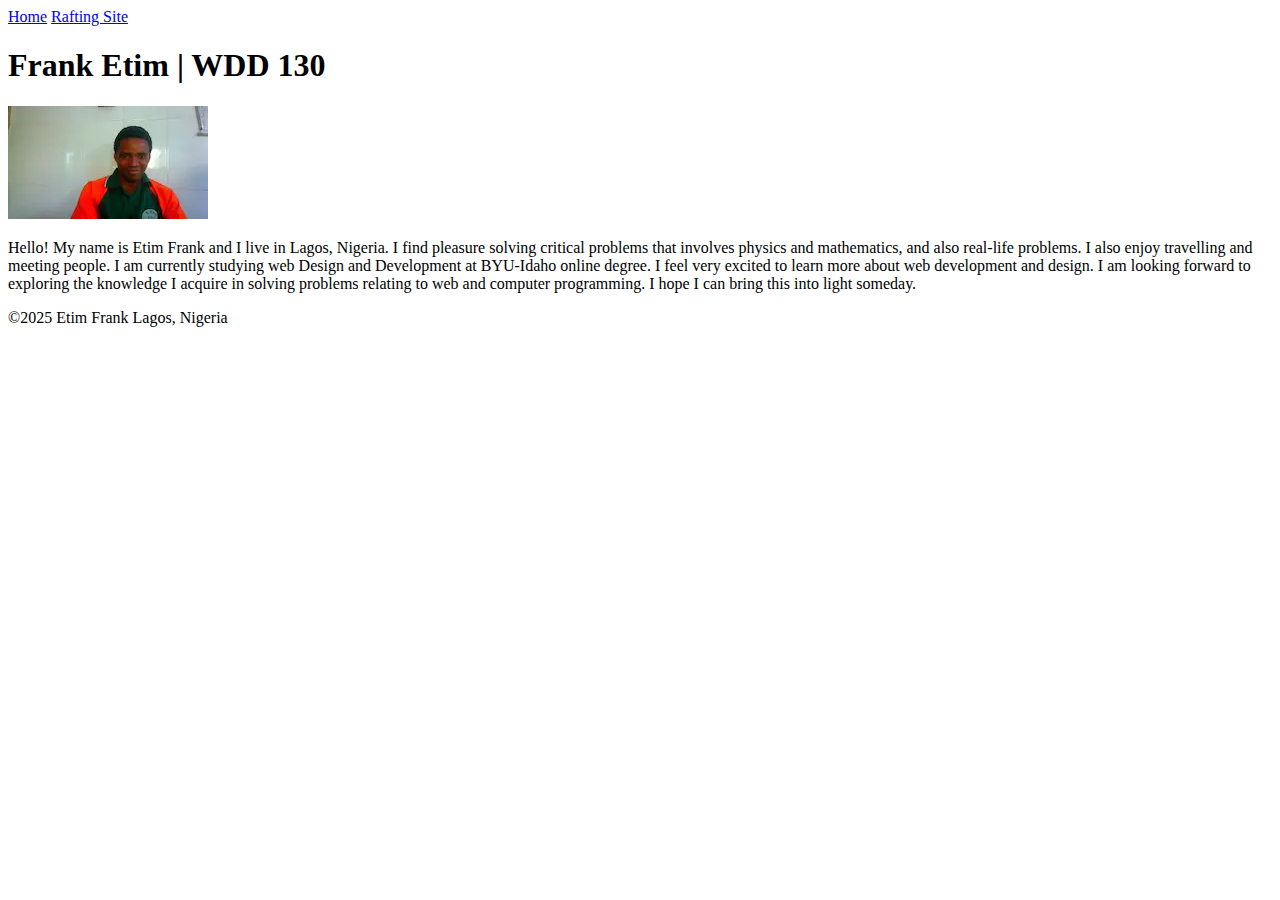
<file: index.html>
<!DOCTYPE html>
<html lang="en-US">
    <head>
        <meta charset="uft-8">
        <meta name="viewport" content="width=device-width,initial-scale=1.0">
        <title>Etim Frank | WDD 130</title>
    </head>
    <body>
        <header>
            <nav>
                <a href="#">Home</a>
                <a href="wwr/">Rafting Site</a>
            </nav>
        </header>
        <main>
            <h1>Frank Etim | WDD 130</h1>
            <img src="images/profile.webp" alt="Hello, my name is Etim Frank" width="200">
            <p>Hello! My name is Etim Frank and I live in Lagos, Nigeria. I find pleasure solving critical problems that involves physics and mathematics, and also real-life problems. I also enjoy travelling and meeting people. I am currently studying web Design and Development at BYU-Idaho online degree. I feel very excited to learn more about web development and design. I am looking forward to exploring the knowledge I acquire in solving problems relating to web and computer programming. I hope I can bring this into light someday.</p>
        </main>
        <footer>
        <p>&copy;2025 Etim Frank Lagos, Nigeria</p>
        </footer>
    </body>
</html>
</file>
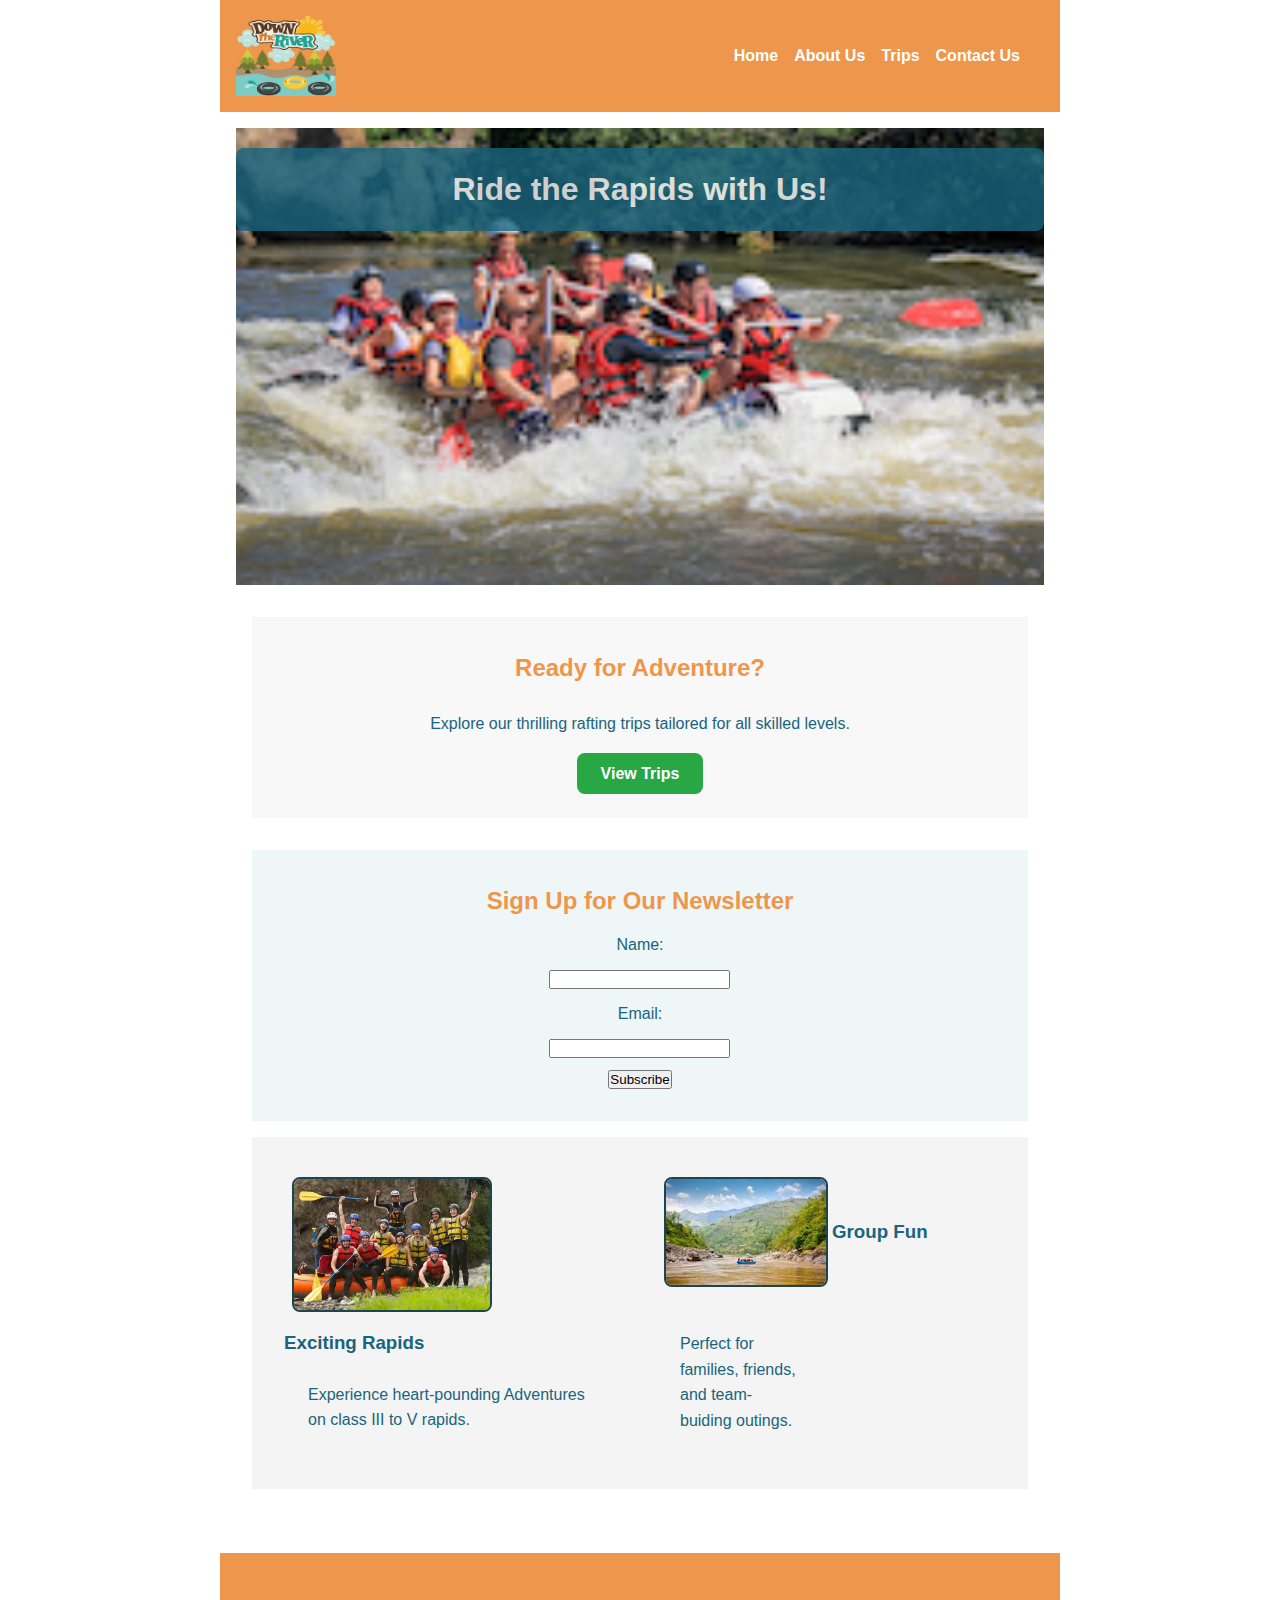
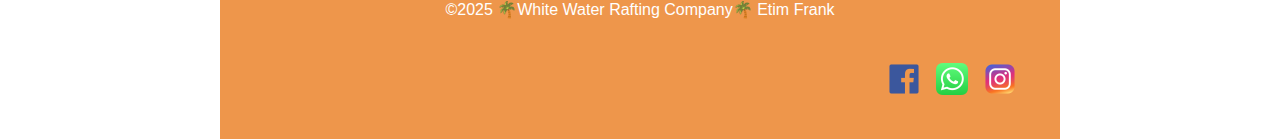
<file: wwr/index.html>
<!DOCTYPE html>
<html lang="en">

<head>
  <meta charset="UTF-8">
  <meta name="viewport" content="width=device-width, initial-scale=1.0" />
  <link rel="stylesheet" href="styles/rafting.css">
  <title>Home | White Water Rafting</title>
  <meta name="description" content="Welcome to White water rafting - book your next adventure today!">
  <meta name="author" content="Etim Frank">
  <link rel="preconnect" href="https://fonts.googleapis.com">
  <link rel="preconnect" href="https://fonts.gstatic.com" crossorigin />
  <link href="https://fonts.googleapis.com/css2?family=Roboto:ital,wght@0,100..900;1,100..900&display=swap"
    rel="stylesheet">
</head>

<body>
  <header>
    <img src="images/logo.png" alt="Rafting Company Logo" />
    <nav>
      <a href="index.html">Home </a>
      <a href="about.html">About Us</a>
      <a href="trips.html">Trips </a>
      <a href="contact.html">Contact Us</a>
    </nav>
  </header>

  <main>
    <!-- Hero Section -->
    <div class="hero">
      <img src="images/hero.jpg" alt="Rafting Hero Image" />
      <h1> Ride the Rapids with Us!</h1>
    </div>

    <!-- Call to Action -->
    <section class="cta">
      <h2>Ready for Adventure?</h2>
      <p>Explore our thrilling rafting trips tailored for all skilled levels.</p>
      <a class="btn" href="trips.html">View Trips</a>
    </section>

    <!-- Newsletter Signup -->
    <section class="newsletter-section">
      <form class="newsletter-form" action="contact.html" method="post">
        <h2>Sign Up for Our Newsletter</h2>

        <label for="name">Name:</label>
        <input type="text" id="name" name="name" required>

        <label for="email">Email:</label>
        <input type="text" id="email" name="email" required />

        <button type="submit">Subscribe</button>
      </form>
    </section>


      <!-- Grid Layout Section -->
      <section class="offerings-grid">
        <div>
        <img src="images/rafting1.jpg" alt="Exciting Rapids" />
        <h3><strong>Exciting Rapids</strong></h3>
        <p>Experience heart-pounding Adventures on class III to V rapids.</p>
      </div>
    </div>


    <div>
      <img src="images/rafting2.jpg" alt="Group Fun" />
      <h3>Group Fun</h3>
      <p>Perfect for families, friends, and team-buiding outings.</p>
    </div>
    </section>

  </main>
  <footer>
    <p>&copy;2025 🌴White Water Rafting Company🌴 Etim Frank </p>
    <nav class="socialmedia">
      <a href="https://facebook.com" target="_blank" rel="https://www.facebook.com/share/1Aa192ytKM/?mibextid=wwXIfr">
        <img src="images/facebook.webp" alt="Facebook latest logo" />
      </a>
      <a href="https://whatsapp.com" target="_blank" rel="noopener">
        <img src="images/whatsapp.webp" alt="Whatsapp latest logo" />
      </a>
      <a href="https://instagram.com" target="_blank" rel="noopener">
        <img src="images/instagram.webp" alt="Instagram latest logo" />
      </a>

    </nav>

  </footer>
</body>

</html>
</file>
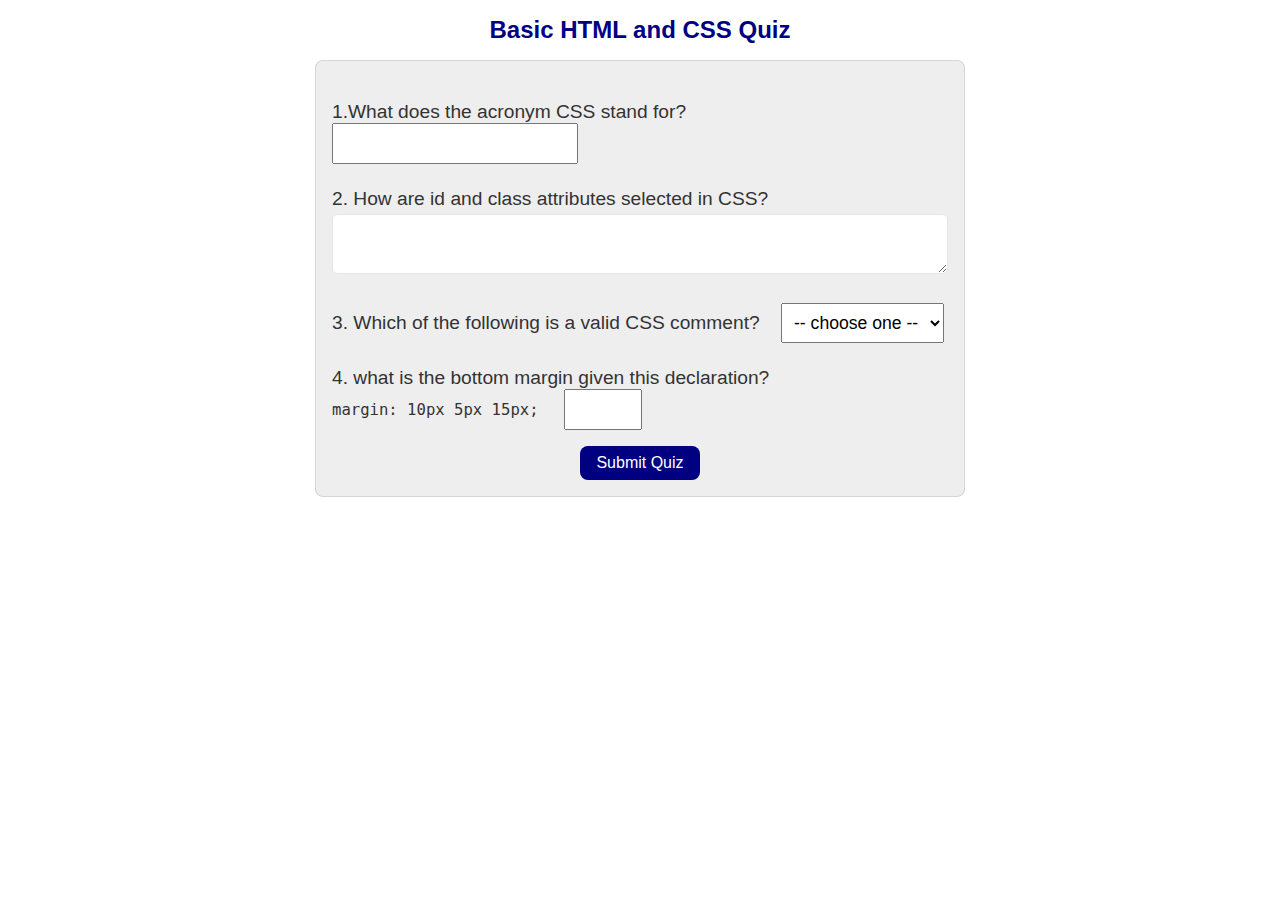
<file: quiz.html>
<!DOCTYPE html>
<html lang="en">
<head>
    <meta charset="UTF-8">
    <meta name="viewport" content="width=device-width, initial-scale=1.0">
    <title>Quiz</title>
    <meta name="description"
        content="My name is Etim Frank. This is WDD 130- Web fundamentals. The purpose of this page is to show the world that small and simple things can bring about great things.">
    <meta name="author" content="Etim Frank">

    <link rel="stylesheet" href="styles/quiz.css">
</head>
<body>
    <header>
        <h1>Basic HTML and CSS Quiz</h1>
        </header>
     <main>
           <form>
            <!-- Question 1 -->
      <div class="question">
        <label for="q1">1.What does the acronym CSS stand for?</label>
         <input type="text" id="q1" name="q1">
        </div>

        <!-- Question 2 -->
    <div class="question">
        <div>
      <label for="q2">2. How are id and class attributes selected in CSS?</label>
      <textarea id="q2" name="q2" row="4"  cols="40"></textarea>
    </div>

         <!-- Question 3 -->
    <div class="question">
        <label  for="q3">3. Which of the following is a valid CSS comment?</label>
        <select id="q3" name="q3">
            <textarea id="q4" name="q4" row="4" cols="40"></textarea>
  <option value="">-- choose one --</option>
  <option value=""> /*.../</option>
  <option value="">/*...*/</option>
  <option value="">/.../</option>
  <option value="">/...*></option>
</select>
    </div>
        


      <!-- Question 4 -->
    <div class="question">
        <label for="q4">4. what is the bottom margin given this declaration? <br>
       <code>margin: 10px 5px 15px; </code>
    </label>
    <input type="number"  id="q4" name="q4" min="5" max="15">
    </div>
        

    <button type="submit">Submit Quiz</button>
 
   </form>

        </main>
        <footer>
     <!-- Optional footer content -->
        </footer>

    
</body>
</html>
</file>
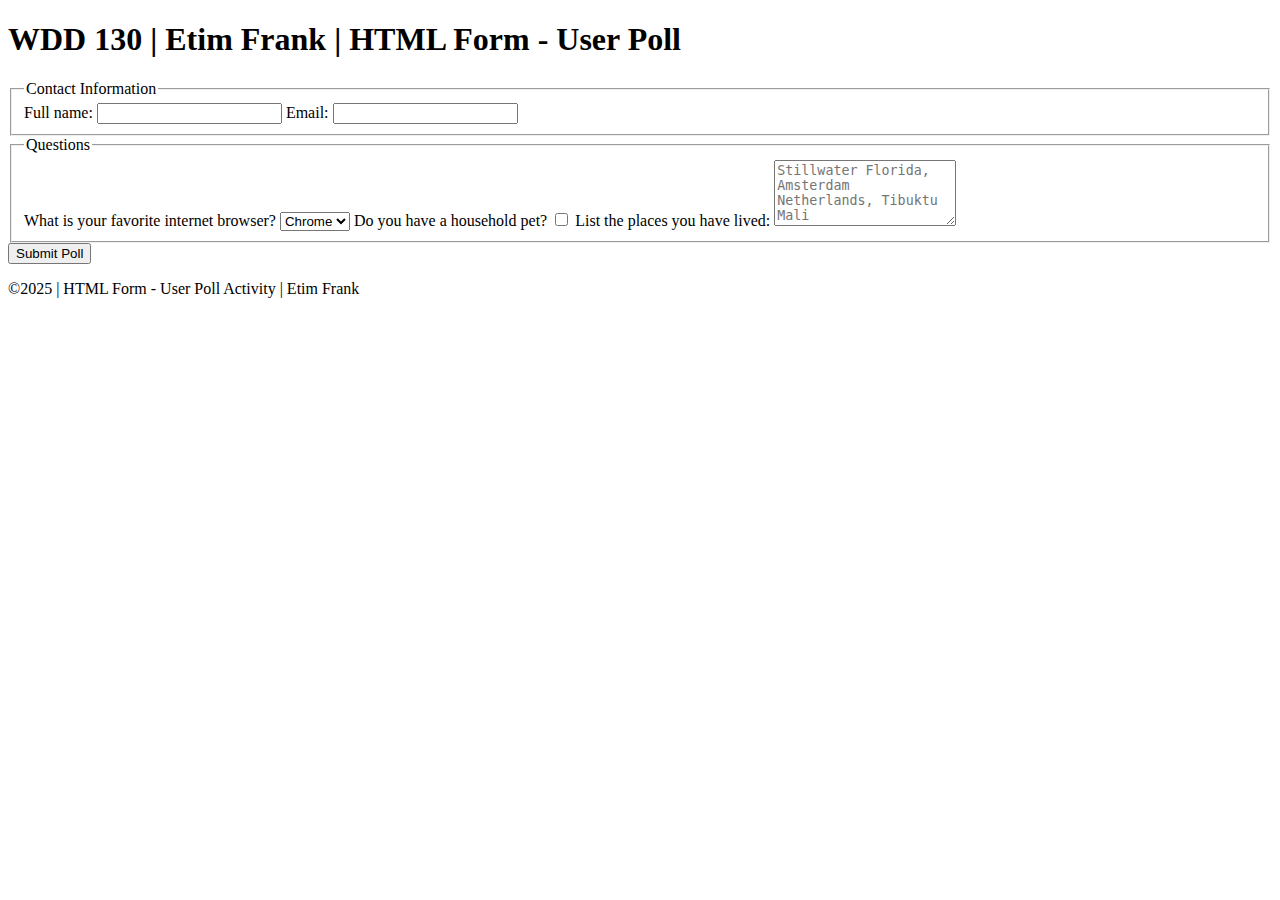
<file: week05/poll-form.html>
<!DOCTYPE html>
<html lang="en-US">
<head>
    <meta charset="UTF-8">
    <meta name="viewport" content="width=device-width, initial-scale=1.0">
    <title>WDD 130 | HTML Form - User Poll</title>
</head>
<body>
    <header>
        <h1>WDD 130 | Etim Frank | HTML Form - User Poll</h1>
    </header>
    <main>
        <form>
            <fieldset>
                <legend> Contact Information</legend>
                <label for="fullname">Full name: </label>
                <input type="text" id="fullname" name="fullname">
                <label for="useremail">Email:</label>
                <input type="text" id="useremail" name="useremail">
                 </fieldset>
                 <fieldset>
                    <legend> Questions</legend>
                    <label for="browser">What is your favorite internet browser?</label>
                    <select id="browser" name="browser">
                        <option value="chrome">Chrome</option>
                        <option value="firefox">Firefox</option>
                        <option value="safari">Safari</option>
                        <option value="edge">Edge</option>
                        <option value="brave">Brave</option>
                        <option value="other">Other</option>
                    </select>
                    <label for="pet">Do you have a household pet?</label>
                    <input type="checkbox" id="pet" name="pet">
                    <label for="feedback">List the places you have lived:</label>
                    <textarea id="feedback" name="feedback" rows="4" placeholder="Stillwater Florida, Amsterdam Netherlands, Tibuktu Mali"></textarea>
                 </fieldset>
                 <button type="submit"> Submit Poll</button>
        </form>

    </main>
    <footer>
        <p>©2025 | HTML Form - User Poll Activity | Etim Frank</p>
    </footer>
    
</body>
</html>
</file>
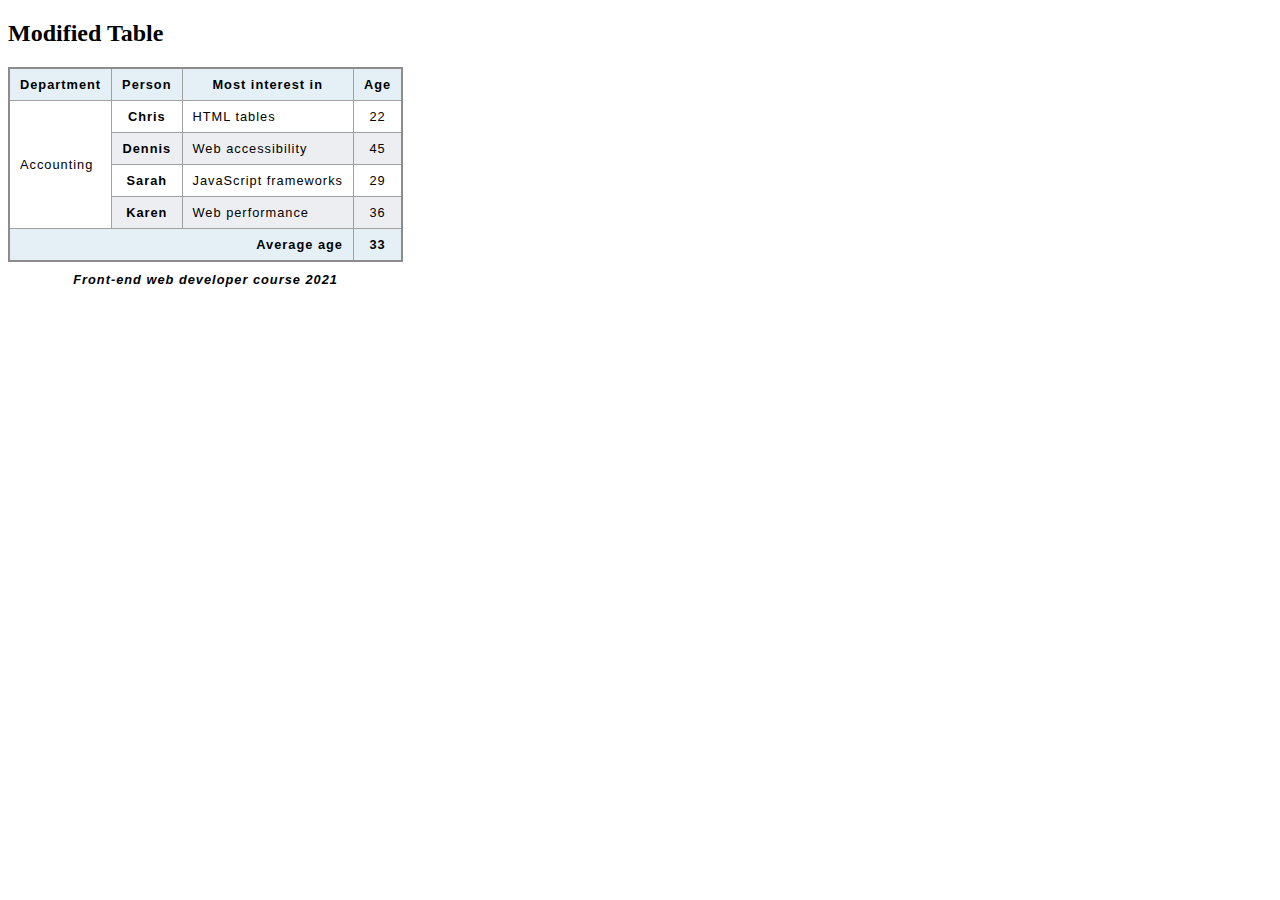
<file: week05/table.html>
<!DOCTYPE html>
<html lang="en">
<head>
    <meta charset="UTF-8">
    <meta name="viewport" content="width=device-width, initial-scale=1.0">
    <title>Html Table</title>
     <link rel="stylesheet" href="table.css">
</head>
<body>
    <h2>Modified Table</h2>
    <table>
  <caption>
    Front-end web developer course 2021
  </caption>
  <thead>
    <tr>
      <th scope="col"> Department</th>
      <th scope="col">Person</th>
      <th scope="col">Most interest in</th>
      <th scope="col">Age</th>
    </tr>
  </thead>
  <tbody>
    <tr>
      <td rowspan="4">Accounting</td>
      <th scope="row">Chris</th>
      <td>HTML tables</td>
      <td>22</td>
    </tr>
    <tr>
      <th scope="row">Dennis</th>
      <td>Web accessibility</td>
      <td>45</td>
    </tr>
    <tr>
      <th scope="row">Sarah</th>
      <td>JavaScript frameworks</td>
      <td>29</td>
    </tr>
    <tr>
      <th scope="row">Karen</th>
      <td>Web performance</td>
      <td>36</td>
    </tr>
  </tbody>
  <tfoot>
    <tr>
      <th scope="row" colspan="3">Average age</th>
      <td>33</td>
    </tr>
  </tfoot>
</table>

    
</body>
</html>
</file>
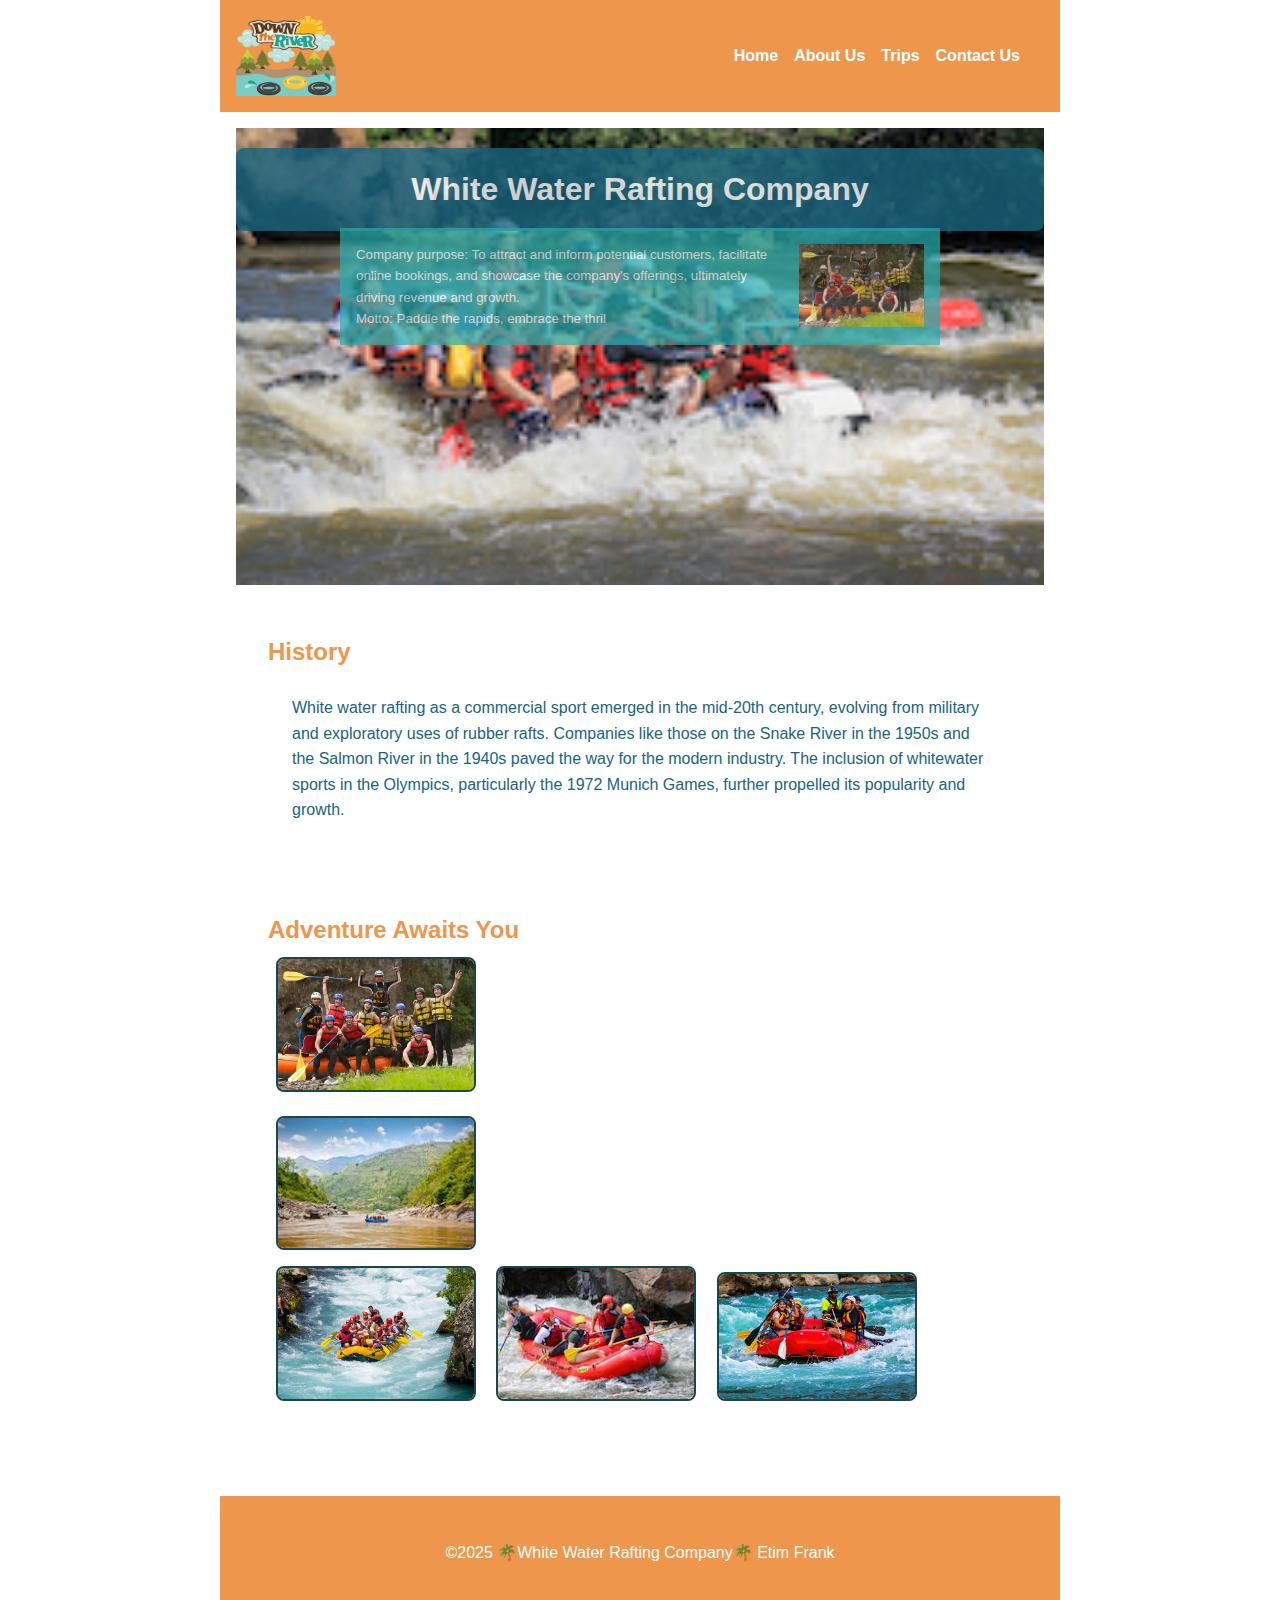
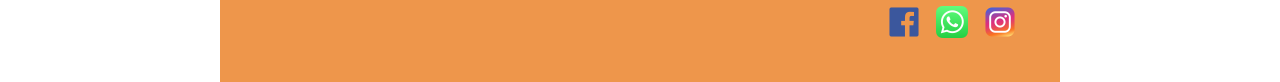
<file: wwr/about.html>
<!DOCTYPE html>
<html lang="en">

<head>
  <meta charset="UTF-8">
  <meta name="viewport" content="width=device-width, initial-scale=1.0">
  <link rel="stylesheet" href="styles/rafting.css">
  <title>About</title>
  <meta name="description" content="About white water rafting" />
  <meta name="author" content="Etim Frank" />
  <link rel="preconnect" href="https://fonts.googleapis.com">
  <link rel="preconnect" href="https://fonts.gstatic.com" crossorigin>
  <link href="https://fonts.googleapis.com/css2?family=Roboto:ital,wght@0,100..900;1,100..900&display=swap"
    rel="stylesheet">
</head>


<body>
  <header>
    <img src="images/logo.png" alt="Rafting Company Logo" width="100" />
    <nav>
      <a href="index.html">Home </a>
      <a href="about.html">About Us</a>
      <a href="trips.html">Trips </a>
      <a href="contact.html">Contact Us</a>
    </nav>
  </header>
  <main>
    <div class="hero">
      <img src="images/hero.jpg" alt="Rafting Hero Image" />
      <h1> White Water Rafting Company</h1>
      <article>
        <img src="images/client.jpg" alt="Happy Clients" />
        <h5>Company purpose: To attract and inform potential customers, facilitate online bookings, and showcase the
          company's offerings, ultimately driving revenue and growth. <br>Motto: Paddle the rapids, embrace the thril
        </h5>
      </article>
    </div>

    <section>
      <h2>History</h2>
      <p>White water rafting as a commercial sport emerged in the mid-20th century, evolving from military and
        exploratory uses of rubber rafts. Companies like those on the Snake River in the 1950s and the Salmon River in
        the 1940s paved the way for the modern industry. The inclusion of whitewater sports in the Olympics,
        particularly the 1972 Munich Games, further propelled its popularity and growth.</p>
    </section>
    <section>
      <h2>Adventure Awaits You</h2>
      <img src="images/rafting1.jpg" alt="The first raft picture" width="200" />
      <img src="images/rafting2.jpg" alt="The second raft picture" width="200" />
      <img src="images/rafting3.jpg" alt="The third raft picture" width="200" />
      <img src="images/rafting4.jpg" alt="The fourth raft picture" width="200" />
      <img src="images/rafting5.jpg" alt="The fifth raft picture" width="200" />

    </section>
  </main>
  <footer>
    <p>&copy;2025 🌴White Water Rafting Company🌴 Etim Frank </p>
    <nav class="socialmedia">
      <a href="https://facebook.com">
        <img src="images/facebook.webp" alt="Facebook latest logo" />
      </a>
      <a href="https://whatsapp.com">
        <img src="images/whatsapp.webp" alt="Whatsapp latest logo" />
      </a>
      <a href="https://instagram.com">
        <img src="images/instagram.webp" alt="Instagram latest logo" />
      </a>

    </nav>

  </footer>
</body>

</html>
</file>
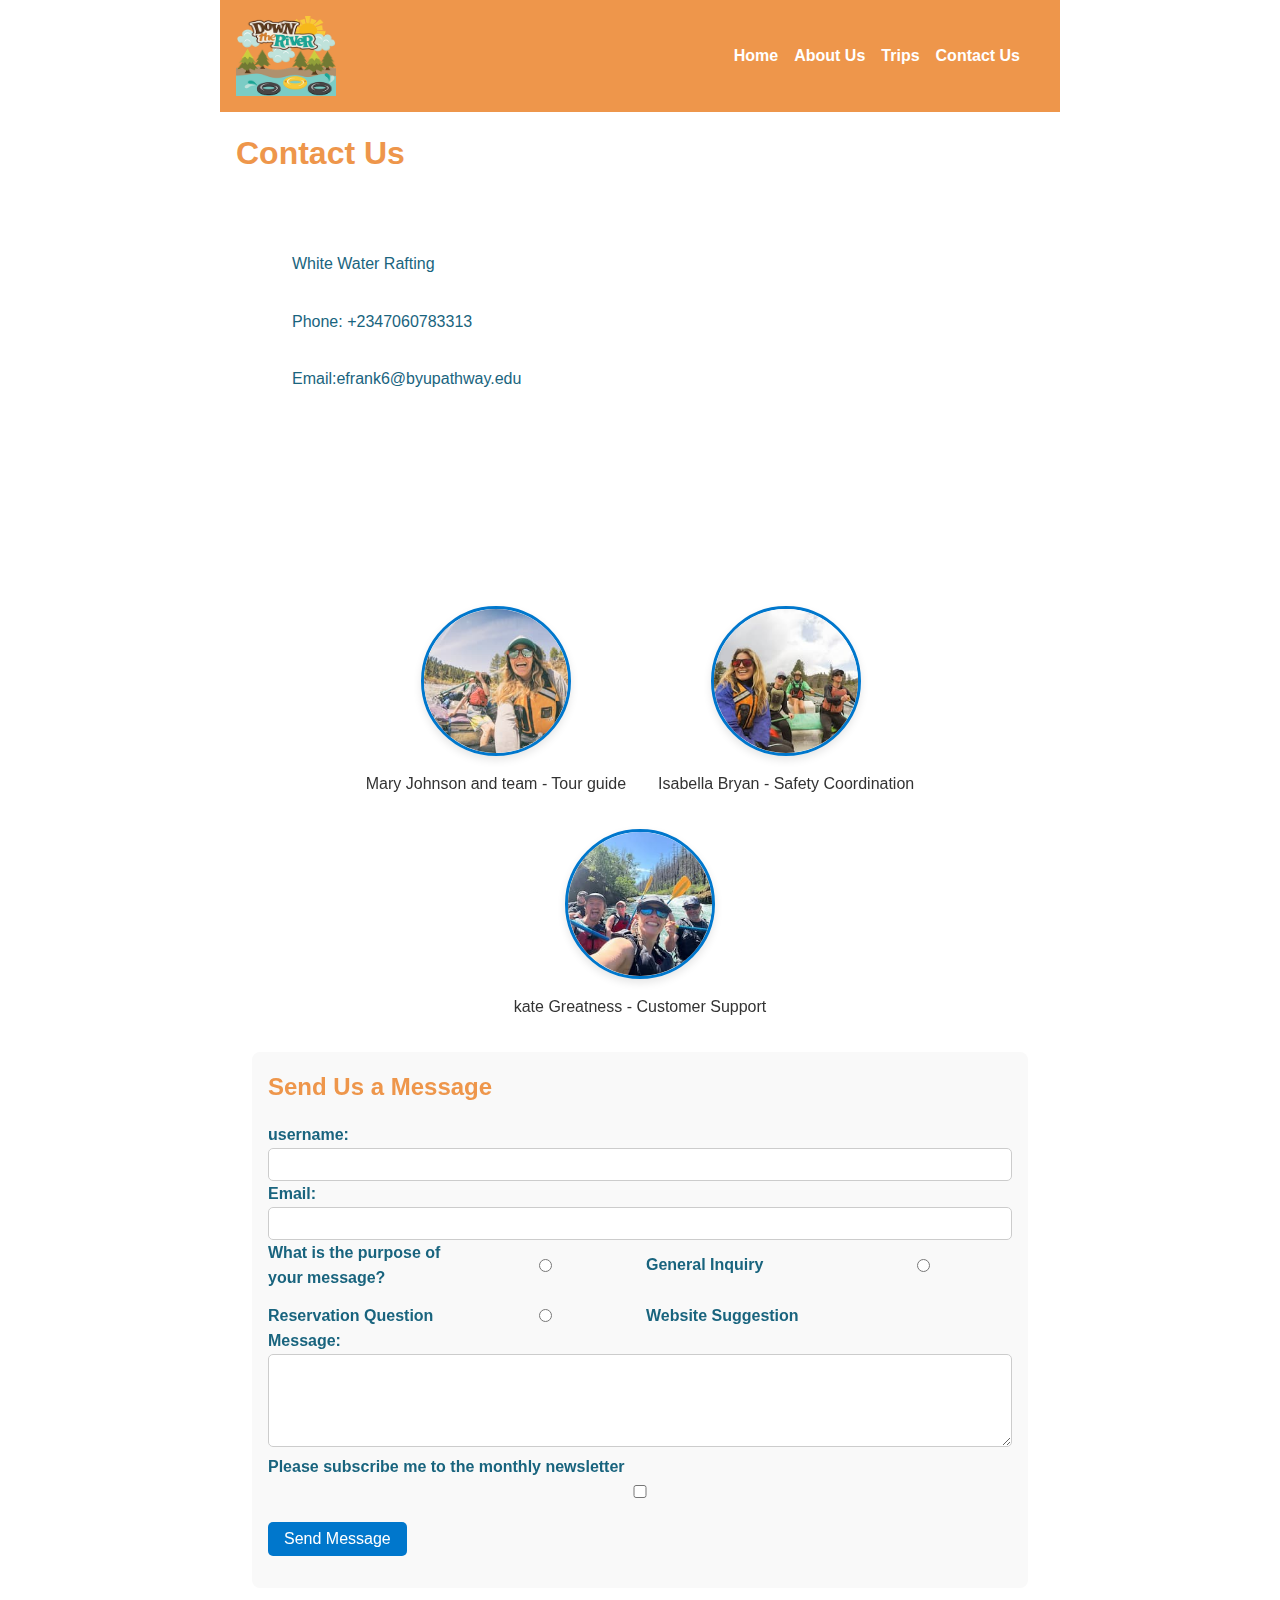
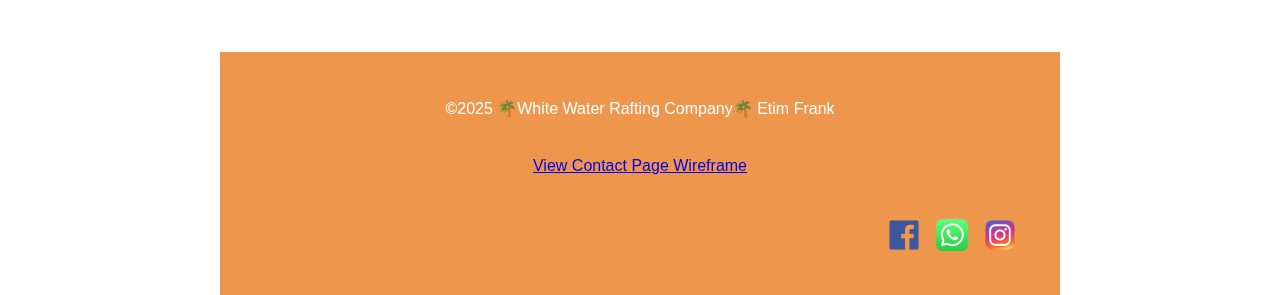
<file: wwr/contact.html>
<!DOCTYPE html>
<html lang="en">

<head>
 <meta charset="UTF-8">
  <meta name="viewport" content="width=device-width, initial-scale=1.0"/>
  <link rel="stylesheet" href="styles/rafting.css"/>
  <title>Contact Etim Frank | rafting Adventures</title>
  <meta name="description" content="Contact Us Page" />
  <meta name="author" content="Etim Frank" />
  <link rel="preconnect" href="https://fonts.googleapis.com">
  <link rel="preconnect" href="https://fonts.gstatic.com" crossorigin />
  <link href="https://fonts.googleapis.com/css2?family=Roboto:ital,wght@0,100..900;1,100..900&display=swap"
    rel="stylesheet">
    </head>

<body>
  <header>
    <img src="images/logo.png" alt="Rafting Company Logo" width="100"/>
    <nav>
      <a href="index.html">Home </a>
      <a href="about.html">About Us</a>
      <a href="trips.html">Trips </a>
      <a href="contact.html">Contact Us</a>   
    </nav>
  </header>
  <main>
    <h1>Contact Us</h1>
    
    <!-- Contact Info section -->
     <section class="Contact-info">
    <p>White Water Rafting</p>
    <p>Phone: +2347060783313</p>
    <p>Email:efrank6@byupathway.edu </p>
</section>

<!-- Google Map Embed -->
 <div class="map">
  <iframe src="https://www.google.com/maps/embed?pb=!1m14!1m12!1m3!1d15853.438512738656!2d3.3497696892714512!3d6.602152521502264!2m3!1f0!2f0!3f0!3m2!1i1024!2i768!4f13.1!5e0!3m2!1sen!2sng!4v1753801961752!5m2!1sen!2sng" width="600" height="450" allowfullscreen="" loading="lazy" referrerpolicy="no-referrer-when-downgrade"></iframe>
</div>

<!-- Employee Section -->
 <div class="employee-gallery">
  <figure>
    <img src="images/happy1.jpg" alt= "Happy Employee1"/>
  <figcaption> Mary Johnson and team - Tour guide</figcaption>
 </figure>

 <figure>
  <img src="images/happy2.jpg"  alt="Happy Employee2"/>
  <figcaption> Isabella Bryan - Safety Coordination</figcaption>
 </figure>

 <figure>
  <img src="images/happy3.jpg" alt="Happy Employee3"/>
  <figcaption>kate Greatness -  Customer Support</figcaption>
 </figure>

 </div>

 <!-- Contact Form section -->
  <section class="contact-form">
        <h2>Send Us a Message</h2>
        <form action="contact.html" method="post">
        
    <div>
        <label for="username"> username:</label>
          <input type="text" id="username" name="username" required/>
     

      
          <label for="email">Email:</label>
          <input type="text" id="email" name="email" required/>
    </div>


     <div>
        <label>What is the purpose of your message?</label>
        <input type="radio" name="purpose" value="general Inquiry"  id="q1a"/>
        <label for="q1a"> General Inquiry</label>
        
        <input type="radio" name="purpose" value="reservation question" id="q1b"  />
        <label for="q1b"> Reservation Question</label>
        
        <input type="radio" name="purpose" value="website suggestion" id="q1c" />
        <label for="q1c"> Website Suggestion</label>
      </div>

        <div>
        <label for="message">Message:</label>
        <textarea id="message" name="message" rows="5" required></textarea>
        </div>


        <div>
        <label for="subscribe"> Please subscribe me to the monthly newsletter</label>
        <input type="checkbox" id="subscribe" name="subscribe" />
        </div>

        <div>
        <button type="submit">Send Message</button>
        </div>
      </form>
</section>
 
  </main>
  <footer>
    <p>&copy;2025 🌴White Water Rafting Company🌴 Etim Frank </p>
    <p><a href="https://app.moqups.com/lGrwEbwnEinC0ppOGs815UF5whRoDCnk/view/page/ad64222d5" target="_blank">View Contact Page Wireframe</a></p>
    <nav class="socialmedia">
      <a href="https://facebook.com" target="_blank" rel="https://www.facebook.com/share/1Aa192ytKM/?mibextid=wwXIfr">
        <img src="images/facebook.webp" alt="Facebook latest logo" />
      </a>
      <a href="https://whatsapp.com" target="_blank" rel="noopener">
        <img src="images/whatsapp.webp" alt="Whatsapp latest logo" />
      </a>
      <a href="https://instagram.com" target="_blank" rel="noopener">
        <img src="images/instagram.webp" alt="Instagram latest logo" />
      </a>

    </nav>

  </footer>
</body>

</html>
</file>
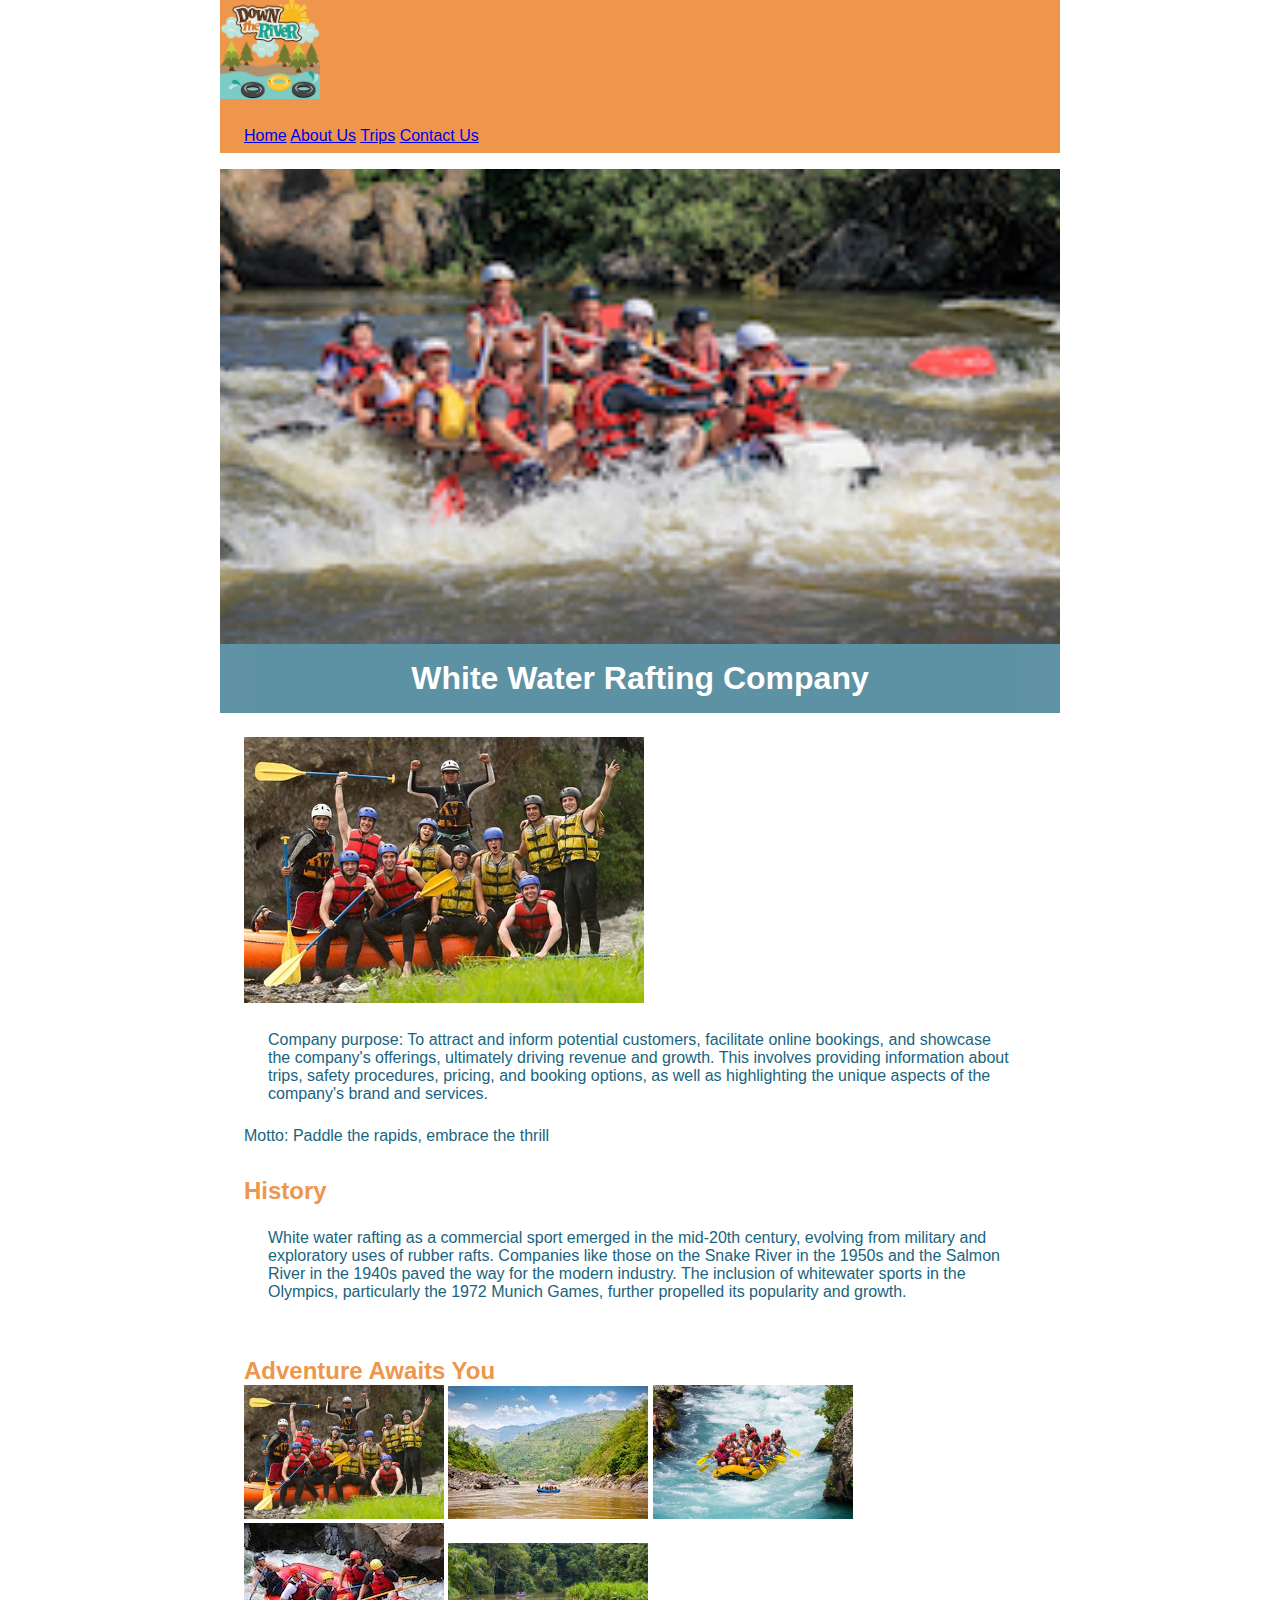
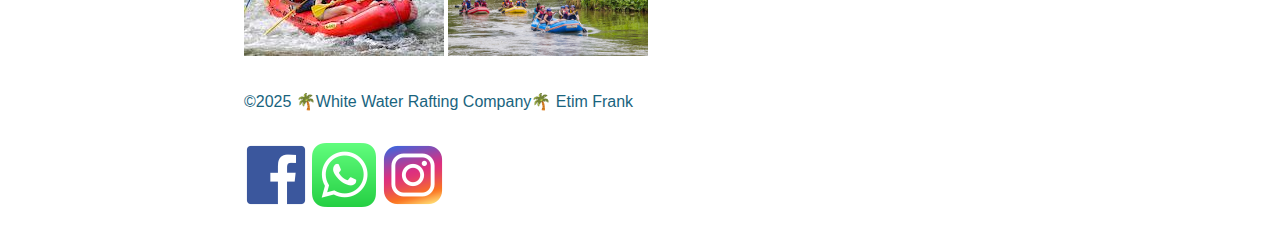
<file: week03/wwr/about.html>
<!DOCTYPE html>
<html lang="en">
<head>
    <meta charset="UTF-8">
    <meta name="viewport" content="width=device-width, initial-scale=1.0">
    <link rel="stylesheet" href="styles/rafting.css">
   
   <link rel="preconnect" href="https://fonts.googleapis.com">
<link rel="preconnect" href="https://fonts.gstatic.com" crossorigin>
<link href="https://fonts.googleapis.com/css2?family=Roboto:ital,wght@0,100..900;1,100..900&display=swap" rel="stylesheet">
</head>
<body>
<header>
<img src="images/logo.png" alt="Rafting Company Logo" width="100">
<nav>
          <a href="index.html">Home</a>
        <a href="About.html">About Us</a>
         <a href="trips.html">Trips</a>
         <a href="contact.html">Contact Us</a>
</nav>
</header>
<main>
  <div class="hero">
    <img src="images/hero.jpg" alt="Rafting Hero Image" width="75">
  </div>
  <h1> White Water Rafting Company</h1>
  <article>
    <img src="images/client.jpg" alt="Happy Clients" width="400">
    <p>Company purpose: To attract and inform potential customers, facilitate online bookings, and showcase the company's offerings, ultimately driving revenue and growth. This involves providing information about trips, safety procedures, pricing, and booking options, as well as highlighting the unique aspects of the company's brand and services.</p>
    
    Motto: Paddle the rapids, embrace the thrill
  </article>
    <section>
      <h2>History</h2>
      <p>White water rafting as a commercial sport emerged in the mid-20th century, evolving from military and exploratory uses of rubber rafts. Companies like those on the Snake River in the 1950s and the Salmon River in the 1940s paved the way for the modern industry. The inclusion of whitewater sports in the Olympics, particularly the 1972 Munich Games, further propelled its popularity and growth.</p>
    </section>
    <section>
      <h2>Adventure Awaits You</h2>
      <img src="images/rafting1.jpg" alt="The first raft picture" width="200">
      <img src="images/rafting2.jpg" alt="The second raft picture" width="200">
      <img src="images/rafting3.jpg" alt="The third raft picture" width="200">
      <img src="images/rafting4.jpg" alt="The fourth raft picture" width="200">
      <img src="images/rafting5.jpg" alt="The fifth raft picture" width="200">
      
    </section>
</main>
<footer>
  <p>&copy;2025 🌴White Water Rafting Company🌴  Etim Frank </p>
  <nav class="socialmedia">
    <a href="https://facebook.com">
      <img src="images/facebook.webp" alt="Facebook">
    </a>
    <a href="https://whatsapp.com">
      <img src="images/whatsapp.webp" alt="Whatsapp">
    </a>
    <a href="https://instagram.com">
      <img src="images/instagram.webp" alt="Instagram">
    </a>

  </nav>

</footer>
</body>
</html>
</file>
<file: wwr/styles/rafting.css>
:root {
    --primary-color: #EE964B; /* sandy brown */
    --secondary-color: #1C464D;  /* payne's gray*/
    --accent1-color: #19647E; /* verdigris */
    --accent2-color: #28AFB0; /* midnight green */
    --heading-font: "Meriweather  Sans", sans-serif;
    --body-font: "Lato", sans-serif;
}


/* Header */
header {
    background-color: var(--primary-color);
    color: white;
    display:flex;
    align-items: center;
    justify-content: space-between;
    padding: 16px;
}


header img  {
    height: 80px;
    width: 100px;
}


* {
    margin: 0;
    padding: 0;
    box-sizing: border-box;
}


body {
    font-family: var(--body-font);
    color: var(--accent1-color);
    background-color: #fff;
    line-height: 1.6;
}


/* Layout container widths */
header,
main,
footer {
    width: 840px;
    margin: 0 auto;
    padding: 16px;
}

/* Typography */
h1,
h2 {
    font-family: var(--heading-font);
    color: var(--primary-color);
}

h5  {
    font-weight: 400;
}

nav,
p,
section,
article {
    margin: 16px;
    padding: 8px;
}


nav {
    display: flex;
    gap: 1rem;
    justify-content: flex-end;
}

nav a {
    text-decoration: none;
    color: white;
    font-weight: bold;
}


.hero {
    position: relative;
    width:100%;
    max-width: 900px;
    overflow:hidden;
    }

.hero img {
    display: block;
    width: 100%;
    height: auto;
}



.hero h1 {
    position: absolute;
    top: 20px;
    width: 100%;
    padding: 16px;
    text-align: center;
    opacity: 0.8;
    background-color: var(--accent1-color);
    color: #fff;
    font-size: 2rem;
    left:0;
    border-radius:8px;

}



.hero article {
    position: absolute; 
    top: 100px;
    padding: 16px;
    text-align: left;
    opacity: 0.7;
    background-color: var(--accent2-color);
    left: 0px;
    right: 0px;
    margin: auto;
    color: #fff;
    max-width: 600px;
}

.hero article img {
    float: right;
    width: 125px;
    margin-left: 16px;
}

/* sections */
section {
    margin-top: 32px;
    padding: 16px;
}

section img {
    margin: 8px;
    border-radius: 8px;
    border: 2px solid var(--secondary-color);
}

/* adventure images Grid */
section :nth-of-type(2) {
    display: grid;
    grid-template-columns: repeat(auto-fit, minmax(150px, 1fr));
    gap: 12px;
    align-items: center;

}




/* Footer */
footer {
    background-color: var(--primary-color);
    color: white;
    text-align: center;
    padding: 20px;
    margin-top: 32px;
}


.socialmedia a {
    text-decoration: none;
    margin-top: 8px;
    display: flex;
    justify-content: center;
    gap: 16px;
}

.socialmedia img {
    width: 32px;
    height: auto;
}

.gallery, .trip-cards, .offerings-grid {
    display: grid;
    grid-template-columns: repeat(auto-fit, minmax(150px, 1fr));
    gap: 16px;
    margin: 16px;
    justify-content: center;
    align-items: center;
}

.gallery img, .trip-cards img, .offerings-grid img {
    width: 100%;
    height: auto;
    max-width: 200px;
    border-radius: 8px;
}

iframe  {
    width: 100%;
    height: auto;
    max-width: 300px;
    border-radius: 8px;
}

.map iframe {
  width: 100%;
  height: auto;
  border: none;
  border-radius: 8px;
}

.contact-form {
  display: flex;
  flex-direction: column;
  gap: 1rem;
  padding: 1rem;
  background-color: #f9f9f9;
  border-radius: 8px;
}

.contact-form label {
  font-weight: bold;
}

.contact-form input,
.contact-form textarea,
.contact-form select {
  padding: 0.5rem;
  border: 1px solid #ccc;
  border-radius: 5px;
  width: 100%;
}

.contact-form button[type="submit"] {
  background-color: #0077cc;
  color: white;
  padding: 0.5rem 1rem;
  border: none;
  border-radius: 5px;
  font-size: 1rem;
  cursor: pointer;
  width: auto;
  text-align: center;
  margin: 1rem auto;
}

.contact-form button[type="submit"]:hover {
  background-color: #005fa3;
}


/* Map and Employee Section Container */
.contact-details {
  display: flex;
  flex-direction: column;
  align-items: center;
  gap: 3rem;
  padding: 2rem 1rem;
}

/* Google Map Styling */
.map-container iframe {
  width: 100%;
  max-width: 600px;
  height: 350px;
  border: 0;
  border-radius: 8px;
  box-shadow: 0 4px 12px rgba(0, 0, 0, 0.2);
}

/* Employee Gallery Container */
.employee-gallery {
  display: flex;
  flex-wrap: wrap;
  justify-content: center;
  gap: 2rem;
  text-align: center;
}

/* Individual Employee Cards */
.employee-gallery figure {
  margin: 0;
}

/* Employee Images */
.employee-gallery img {
  width: 150px;
  height: 150px;
  object-fit: cover;
  border-radius: 50%;
  border: 3px solid #0077cc;
  box-shadow: 0 4px 8px rgba(0, 0, 0, 0.1);
}

/* Captions Under Images */
.employee-gallery figcaption {
  margin-top: 0.5rem;
  font-weight: 500;
  color: #333;
}

/* =======Newletter SignUp Form====== */
.newsletter-section {
    background-color:#eef6f8;
    padding:2rem;
    text-align:center;
    display: grid;
    grid-template-columns:1fr;
    max-width:900px;
    gap:2rem;
    
}

.newsletter h2 {
    margin-bottom: 1rem;
}

.newsletter-form {
    display: flex;
    flex-direction:column;
    align-items:center;
    gap:0.75rem;
    max-width:400px;
    margin:0 auto; 
}


.newsletter input[type="text"],
.newsletter input[type="email"] {
    padding: 0.5rem 1rem;
    background-color:#0066cc;
    color:white;
    border: none;
    border-radius:5px;
    cursor:pointer;
}

/* ========== Newsletter Signup Form ========== */
.newsletter {
  background-color: #eef6f8;
  padding: 2rem;
  text-align: center;
}

.newsletter-image {
    background-color:#fff;
    padding:20px;
    border:8px;
}

.newsletter h2 {
  margin-bottom: 1rem;
}



.newsletter input[type="text"],
.newsletter input[type="email"] {
  padding: 0.5rem;
  width: 100%;
  border: 1px solid #ccc;
  border-radius: 5px;
}

.newsletter button {
  padding: 0.5rem 1rem;
  background-color: #0066cc;
  color: white;
  border: none;
  border-radius: 5px;
  cursor: pointer;
}

.newsletter button:hover {
  background-color: #004999;
}

/* ========== Call to Action Section ========== */
.cta {
  background-color: #f8f8f8;
  text-align: center;
  padding: 2rem 1rem;
}

.cta h2 {
  margin-bottom: 1rem;
}

.cta a {
  text-decoration: none;
  background-color: #28a745;
  color: white;
  padding: 0.75rem 1.5rem;
  border-radius: 8px;
  font-weight: bold;
  transition: background-color 0.3s ease;
}

.cta a:hover {
  background-color: #1c7c31;
}

/* ========== Grid Section ========== */
.features {
  display: grid;
  grid-template-columns: repeat(auto-fit, minmax(280px, 1fr));
  gap: 2rem;
  padding: 2rem;
  background-color: #f0f0f0;
}

.feature-item {
  background-color: white;
  padding: 1rem;
  border-radius: 10px;
  box-shadow: 0 2px 8px rgba(0, 0, 0, 0.1);
  text-align: center;
}

.feature-item img {
  width: 100%;
  height: auto;
  border-radius: 6px;
  margin-bottom: 1rem;
}

.feature-item h3 {
  margin-bottom: 0.5rem;
}

.offerings-grid {
  display: grid;
  grid-template-columns: repeat(auto-fit, minmax(300px, 1fr));
  gap: 2rem;
  padding: 2rem;
  background-color: #f4f4f4;
}

.grid-items {
  text-align: center;
  background-color: white;
  border: 1px solid #ccc;
  padding: 1rem;
  border-radius: 8px;
}

.grid-items img {
  max-width: 100%;
  border-radius: 8px;
}

/* Table styling */
.trip-table table {
  width: 100%;
  border-collapse: collapse;
}

.trip-table th,
.trip-table td {
  border: 1px solid #333;
  padding: 8px;
  text-align: center;
}

.trip-table caption {
  font-weight: bold;
  margin-bottom: 10px;
}

/* Responsive table for small screens */
@media (max-width: 600px) {
  .trip-table table,
  .trip-table thead,
  .trip-table tbody,
  .trip-table th,
  .trip-table td,
  .trip-table tr {
    display: block;
    width: 100%;
  }

  .trip-table thead {
    display: none; /* Hide headers */
  }

  .trip-table tr {
    margin-bottom: 15px;
    border: 1px solid #ccc;
    padding: 8px;
  }

  .trip-table td {
    text-align: left;
    padding-left: 50%;
    position: relative;
  }

  .trip-table td::before {
    content: attr(data-label);
    position: absolute;
    left: 10px;
    font-weight: bold;
  }
}


caption {
  caption-side: bottom;
  padding: 10px;
  font-weight: bold;
  font-style: italic;
}

thead,
tfoot {
  background-color: rgb(228 240 245);
}

th,
td {
  border: 0.5px solid rgb(160 160 160);
  padding: 4px 5px ;
}

td:last-of-type {
  text-align: center;
}

tbody > tr:nth-of-type(even) {
  background-color: rgb(237 238 242);
}

tfoot th {
  text-align: right;
}

tfoot td {
  font-weight: bold;
}
</file>
<file: styles/quiz.css>
*  {
    margin: 0 auto;
    padding: 0;
    box-sizing: border-box;
}

body  {
    font-family: Roboto, sans-serif;
    font-size: 1.2em;
    color:#333;
    background: #fff;
}

header {
margin: 0 auto;
width: 650px;
}

h1 {
    margin: 1rem;
    font-size: 1.5rem;
    color: navy;
    text-align: center;
}

form {
    width: 650px;
    margin: 0 auto;
    padding: 1rem;
    border: 1px solid rgb(0 0 0/0.1);
    border-radius: 0.5rem;
    background-color: #eee;
    display: grid;
}

label, input, button, select,textarea {
    font-family: Roboto, Arial, sans-serif;
}

label {
    text-align: right;
    padding-right: 1rem;
}

input, select, textarea{
padding: 0.5rem;
font-size: 1.1rem;
}


button[type="submit"] {
  background-color: navy;
  color: white;
  padding: 0.5rem 1rem; /* smaller padding */
  border: none;
  border-radius: 8px;
  font-size: 1rem;
  cursor: pointer;
  margin: 1rem auto 0;
  display: block;
  width: auto;         /* This makes the button shrink to fit text */
  text-align: center;
}

input [type="text"], textarea {
    width: 100%;
    padding: 0.5rem;
    margin-top: 0.25rem;
    border: 1px solid rgb(0 0 0/0.1);
    border-radius: 5px;
}

.question  {
    margin-top: 1.5rem;
}
</file>
<file: week05/table.css>
table {
  border-collapse: collapse;
  border: 2px solid rgb(140 140 140);
  font-family: sans-serif;
  font-size: 0.8rem;
  letter-spacing: 1px;
}

caption {
  caption-side: bottom;
  padding: 10px;
  font-weight: bold;
  font-style: italic;
}

thead,
tfoot {
  background-color: rgb(228 240 245);
}

th,
td {
  border: 1px solid rgb(160 160 160);
  padding: 8px 10px;
}

td:last-of-type {
  text-align: center;
}

tbody > tr:nth-of-type(even) {
  background-color: rgb(237 238 242);
}

tfoot th {
  text-align: right;
}

tfoot td {
  font-weight: bold;
}
</file>
<file: week03/wwr/styles/rafting.css>
:root {
    --primary-color: #EE964B;
    /* sandy brown */
    --secondary-color: #1C464D;
    /* payne's gray*/
    --accent1-color: #19647E;
    /* verdigris */
    --accent2-color: #28AFB0;
    /* midnight green */
    --heading-font: "Meriweather  Sans", sans-serif;
    --body-font: "Lato", sans-serif;

}

header {
    background-color: var(--primary-color);
    color: var(--accent2-color);
}

* {
    margin: 0;
    padding: 0;
    box-sizing: border-box;
}

body {
    font-family: var(--body-font);
    color: var(--accent1-color);
}

header,
main,
footer {
    width: 840px;
    margin: 0 auto;
}

h1,
h2 {
    font-family: var(--heading-font);
    color: var(--primary-color);
}

nav,
p,
section,
article {
    margin: 16px;
    padding: 8px;
}

.socialmedia a {
    text-decoration: none;
}

.hero {
    position: relative;
}

.hero img {
    display: block;
    width: 100%;
    height: auto;
}

h1 {
    position: absolute 
    top : 20px
     width:100%;
    padding: 16px;
    text-align: center;
    opacity: 0.7;
    background-color: var(--accent1-color);
    color: #fff;
    /*white text- make sure there is enough contrast with the background-color */
}

.hero article img {
float: right;
width: 125px;
}
</file>
